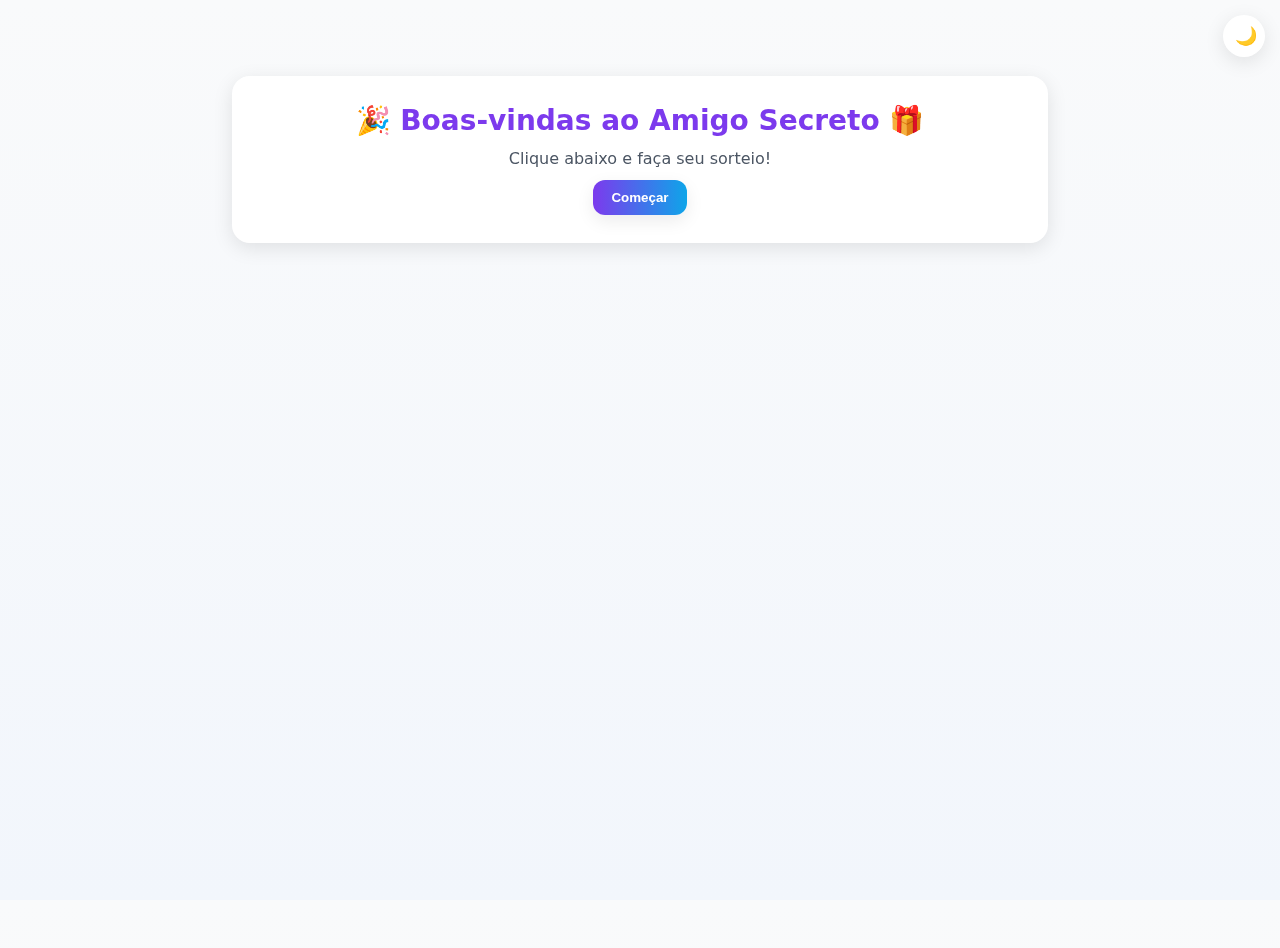
<file: index.html>
<!DOCTYPE html>
<html lang="pt-BR">
<head>
  <meta charset="UTF-8">
  <link rel="stylesheet" href="style.css">
  <title>Boas-vindas</title>
  <script>
    function irParaSorteio() {
      window.location.href="amigosecreto.html"; // redireciona para a página do sorteio
    }
  </script>
</head>
<body>
  <button id="theme-toggle">🌙</button>
  
<div class="container">
  <div class="card welcome-hero">
    <h1>🎉 Boas-vindas ao Amigo Secreto 🎁</h1>
    <p>Clique abaixo e faça seu sorteio!</p>
    <button class="btn" onclick="irParaSorteio()">Começar</button>
  </div>
</div>
</body>
</html>
</file>
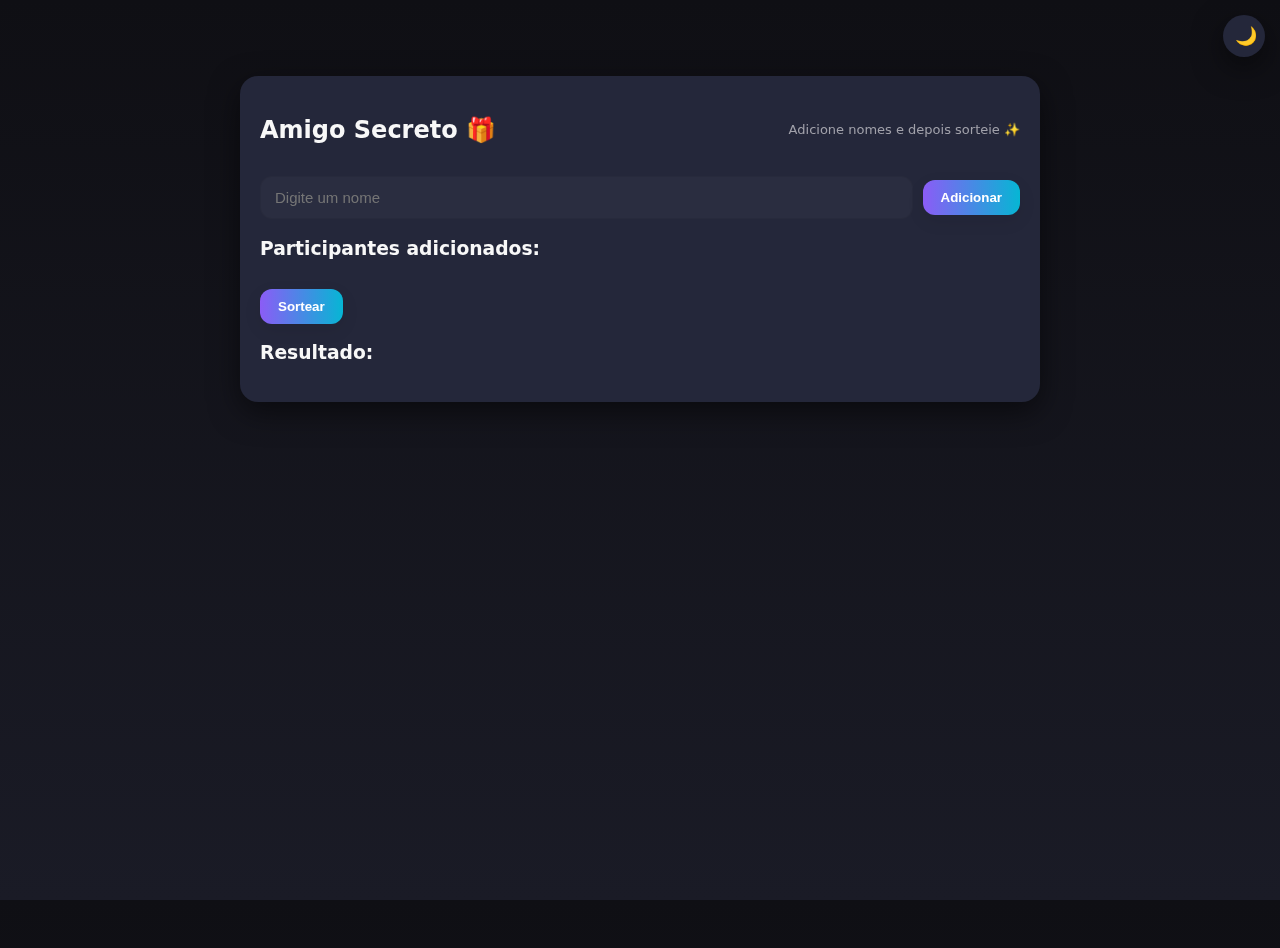
<file: AmigoSecreto.html>
<!DOCTYPE html>
<html lang="pt-BR">
  <head>
    <meta charset="UTF-8" />
    <meta name="viewport" content="width=device-width, initial-scale=1.0" />
    <title>Amigo Secreto</title>
    <link rel="stylesheet" href="style.css" />
  </head>
  <body>
    <button id="theme-toggle">🌙</button>
    <div class="container">
      <div class="card">
        <div class="header-row">
          <h2>Amigo Secreto 🎁</h2>
          <span class="hint">Adicione nomes e depois sorteie ✨</span>
        </div>
        <div class="form-row">
          <input id="nomeInput" type="text" placeholder="Digite um nome" />
          <button id="btnAdicionar" class="btn">Adicionar</button>
        </div>
        <h3>Participantes adicionados:</h3>
        <ul id="lista" class="part-list"></ul>
        <div style="margin-top: 12px">
          <!-- Agora controlado pelo JS -->
          <button id="btnSortear" class="btn">Sortear</button>
        </div>
        <h3 style="margin-top: 18px">Resultado:</h3>
        <ul id="resultado" class="result-list"></ul>
      </div>
    </div>
    <script src="AmigoSecreto.js"></script>
  </body>
</html>
</file>
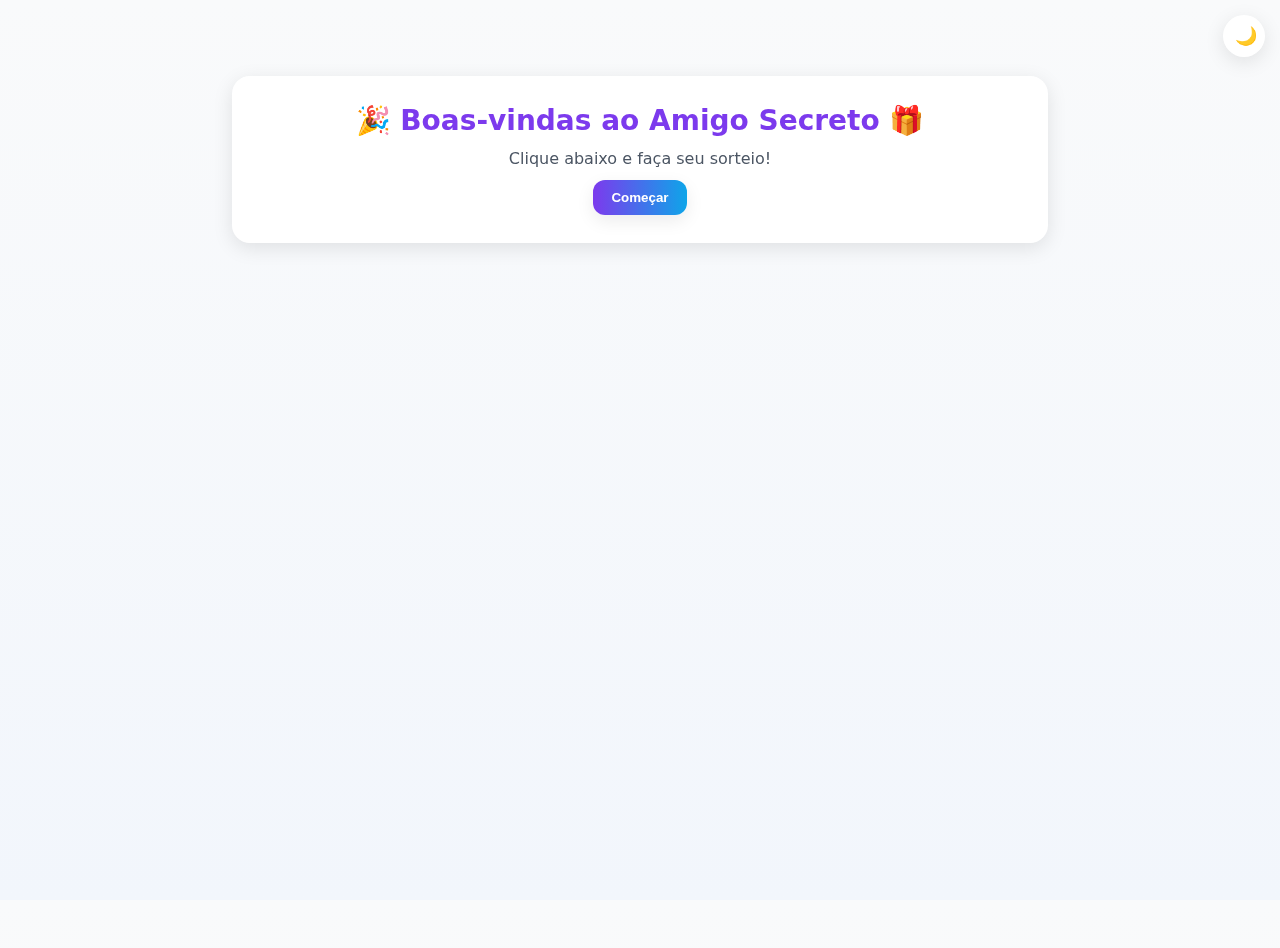
<file: PaginaInicial.html>
<!DOCTYPE html>
<html lang="pt-BR">
<head>
  <meta charset="UTF-8">
  <link rel="stylesheet" href="style.css">
  <title>Boas-vindas</title>
  <script>
    function irParaSorteio() {
      window.location.href = "AmigoSecreto.html"; // redireciona para a página do sorteio
    }
  </script>
</head>
<body>
  <button id="theme-toggle">🌙</button>
  
<div class="container">
  <div class="card welcome-hero">
    <h1>🎉 Boas-vindas ao Amigo Secreto 🎁</h1>
    <p>Clique abaixo e faça seu sorteio!</p>
    <button class="btn" onclick="irParaSorteio()">Começar</button>
  </div>
</div>
</body>
</html>
</file>
<file: style.css>
:root{
  --radius-lg: 18px;
  --radius-md: 12px;
  --radius-sm: 10px;
  --transition: 240ms cubic-bezier(.2,.9,.3,1);
  font-family: "Inter", system-ui, -apple-system, "Segoe UI", Roboto, "Helvetica Neue", Arial;
}

/* DEFAULT (fallback) */
body {
  --bg: linear-gradient(180deg, #f9fafb 0%, #f2f6fc 100%);
  --card: #ffffff;
  --accent1: #7c3aed;
  --accent2: #0ea5e9;
  --accent3: #f97316;
  --text: #1e1e2e;
  --muted: #4b5563;
  --glass: rgba(255,255,255,0.8);
  --shadow: 0 5px 20px rgba(0,0,0,0.1);
}

/* 🔹 Tema escuro (quando body.dark) */
body.dark {
  --bg: linear-gradient(180deg, #0f0f14 0%, #1a1b26 100%);
  --card: #24273a;
  --accent1: #8b5cf6;
  --accent2: #06b6d4;
  --accent3: #ffb86b;
  --text: #f8f8f8;
  --muted: #a1a1aa;
  --glass: rgba(36,39,58,0.8);
  --shadow: 0 10px 30px rgba(0,0,0,0.5);
}

/* 🔹 Tema claro (quando body.light) */
body.light {
  --bg: linear-gradient(180deg, #f9fafb 0%, #f2f6fc 100%);
  --card: #ffffff;
  --accent1: #7c3aed;
  --accent2: #0ea5e9;
  --accent3: #f97316;
  --text: #1e1e2e;
  --muted: #4b5563;
  --glass: rgba(255,255,255,0.8);
  --shadow: 0 5px 20px rgba(0,0,0,0.1);
}

/* 🔹 Aplica o fundo na página inteira (corrigido) */
html, body {
  height: 100%;
  min-height: 100vh;
  margin: 0;
  padding: 0;
  background: var(--bg);
  color: var(--text);
  transition: background var(--transition), color var(--transition);
}

/* 🌌 Fundo comemorativo */
body.resultado {
  background: radial-gradient(circle, #1a1b26 0%, #0f0f14 100%);
  overflow: hidden;
  position: relative;
}

/* camada 1 - estrelinhas brancas */
body.resultado::before,
body.resultado::after {
  content: "";
  position: fixed;
  top: 0; left: 0;
  width: 100%; height: 100%;
  pointer-events: none;
}

/* camada 1: estrelas brancas piscando + movimento */
body.resultado::before {
  background-image: radial-gradient(#ffffff 1px, transparent 1px);
  background-size: 40px 40px;
  animation: twinkle1 3s infinite alternate,
             moveStars 40s linear infinite;
  opacity: 0.6;
}

/* camada 2: estrelas coloridas sutis + movimento */
body.resultado::after {
  background-image:
    radial-gradient(#ffb6c1 1px, transparent 1px), /* rosa */
    radial-gradient(#add8e6 1px, transparent 1px), /* azul */
    radial-gradient(#ffd700 1px, transparent 1px); /* dourado */
  background-size: 60px 60px, 80px 80px, 100px 100px;
  background-position: 20px 20px, 40px 60px, 70px 30px;
  animation: twinkle2 5s infinite alternate,
             moveStars 60s linear infinite;
  opacity: 0.4;
}

/* piscar */
@keyframes twinkle1 {
  from { opacity: 0.3; }
  to { opacity: 0.9; }
}

@keyframes twinkle2 {
  from { opacity: 0.2; }
  to { opacity: 0.7; }
}

/* movimento suave */
@keyframes moveStars {
  from { background-position: 0 0, 0 0, 0 0; }
  to   { background-position: 200px 200px, 300px 400px, 400px 300px; }
}



/* container principal: mantém layout estável para todas as páginas */
.container{
  max-width:920px;
  margin: 48px auto;
  padding: 28px;
  display: flex;
  flex-direction: column;
  gap: 20px;
  align-items: center; /* centraliza cards */
}

/* card base */
.card{
  background: var(--card);
  border-radius: var(--radius-lg);
  padding: 20px;
  box-shadow: var(--shadow);
  width: 100%;
  max-width: 760px;
  transition: transform var(--transition), box-shadow var(--transition);
  backdrop-filter: blur(6px);
}

/* welcome hero */
.welcome-hero{
  display:flex;
  flex-direction:column;
  align-items:center;
  justify-content:center;
  text-align:center;
  gap:12px;
  padding:28px;
}

.welcome-hero h1{
  margin:0;
  font-size:28px;
  color:var(--accent1);
}

.welcome-hero p{
  margin:0;
  color:var(--muted);
}

/* botão de alternar tema no canto */
#theme-toggle {
  position: fixed;
  top: 15px;
  right: 15px;
  background: var(--card);
  border: none;
  border-radius: 50%;
  width: 42px;
  height: 42px;
  font-size: 18px;
  cursor: pointer;
  box-shadow: var(--shadow);
  transition: background var(--transition), transform var(--transition);
  z-index: 1000;
}

#theme-toggle:hover {
  transform: scale(1.08);
  background: var(--accent1);
  color: #fff;
}

/* inputs e controles */
.controls, .form-row {
  display:flex;
  gap:10px;
  width:100%;
  align-items:center;
}

#nomeInput{
  flex:1;
  padding:12px 14px;
  border-radius:var(--radius-md);
  border:1px solid rgba(0,0,0,0.06);
  outline:none;
  font-size:15px;
  transition: box-shadow var(--transition), border-color var(--transition);
  background: rgba(255,255,255,0.03);
  color: var(--text);
}

#nomeInput:focus{
  box-shadow: 0 8px 22px rgba(139,92,246,0.12);
  border-color: var(--accent1);
}

/* botão padrão */
.btn{
  appearance:none;
  border: none;
  padding:10px 18px;
  border-radius:12px;
  font-weight:600;
  cursor:pointer;
  transition: transform var(--transition), box-shadow var(--transition), background var(--transition);
  box-shadow: 0 6px 18px rgba(11,11,20,0.08);
  background: linear-gradient(90deg, var(--accent1), var(--accent2));
  color:#fff;
}

/* estilos de botão inline */
button:not(.icon-btn):not(.btn){
  padding:8px 12px;
  border-radius:10px;
  border:none;
  background:var(--accent1);
  color:#fff;
  cursor:pointer;
}

/* lista de participantes */
.part-list{
  margin:0;
  padding:0;
  list-style:none;
  display:flex;
  flex-direction:column;
  gap:8px;
  width:100%;
  max-height:260px;
  overflow:auto;
}

/* item individual */
.part-item{
  display:flex;
  align-items:center;
  justify-content:space-between;
  gap:10px;
  padding:10px 12px;
  border-radius:12px;
  background: linear-gradient(90deg, rgba(11,11,20,0.02), rgba(255,255,255,0.02));
  border:1px solid rgba(0,0,0,0.06);
  font-weight:600;
  color:var(--text);
  position:relative;
}

/* container dos botões */
.item-actions{
  display:flex;
  gap:8px;
  align-items:center;
  opacity:0;
  pointer-events:none;
  transition: opacity 0.25s ease, transform var(--transition);
  transform: translateY(4px);
}

/* mostra os botões apenas quando o mouse está sobre o item */
.part-item:hover .item-actions{
  opacity:1;
  pointer-events:auto;
  transform: translateY(0);
}

/* botões pequenos com icone */
.icon-btn{
  background:transparent;
  border:none;
  cursor:pointer;
  font-size:16px;
  padding:6px;
  border-radius:10px;
  transition: background var(--transition), transform var(--transition);
  color:var(--text);
}
.icon-btn:hover{ background: rgba(11,11,20,0.04); transform: translateY(-2px); }

/* resultado */
.result-list{ 
  margin:12px 0 0 0;
  padding:0;
  list-style:none;
  display:flex;
  flex-direction:column;
  gap:8px;
  width:100%;
}

.result-item{
  padding:12px;
  border-radius:12px;
  background: linear-gradient(90deg, rgba(6,182,212,0.04), rgba(139,92,246,0.02));
  border:1px solid rgba(0,0,0,0.06);
  font-weight:700;
  display:flex;
  align-items:center;
  justify-content:space-between;
  color:var(--text);
}

/* helpers */
.hint{
  font-size:13px;
  color:var(--muted);
}

.header-row{
  display:flex;
  align-items:center;
  justify-content:space-between;
  gap:12px;
  margin-bottom:12px;
}

/* responsive */
@media (max-width:760px){
  .container{ padding:16px; margin:18px auto; }
  .welcome-hero{ padding:20px 12px; }
  .card{ padding:16px; }
}
</file>
